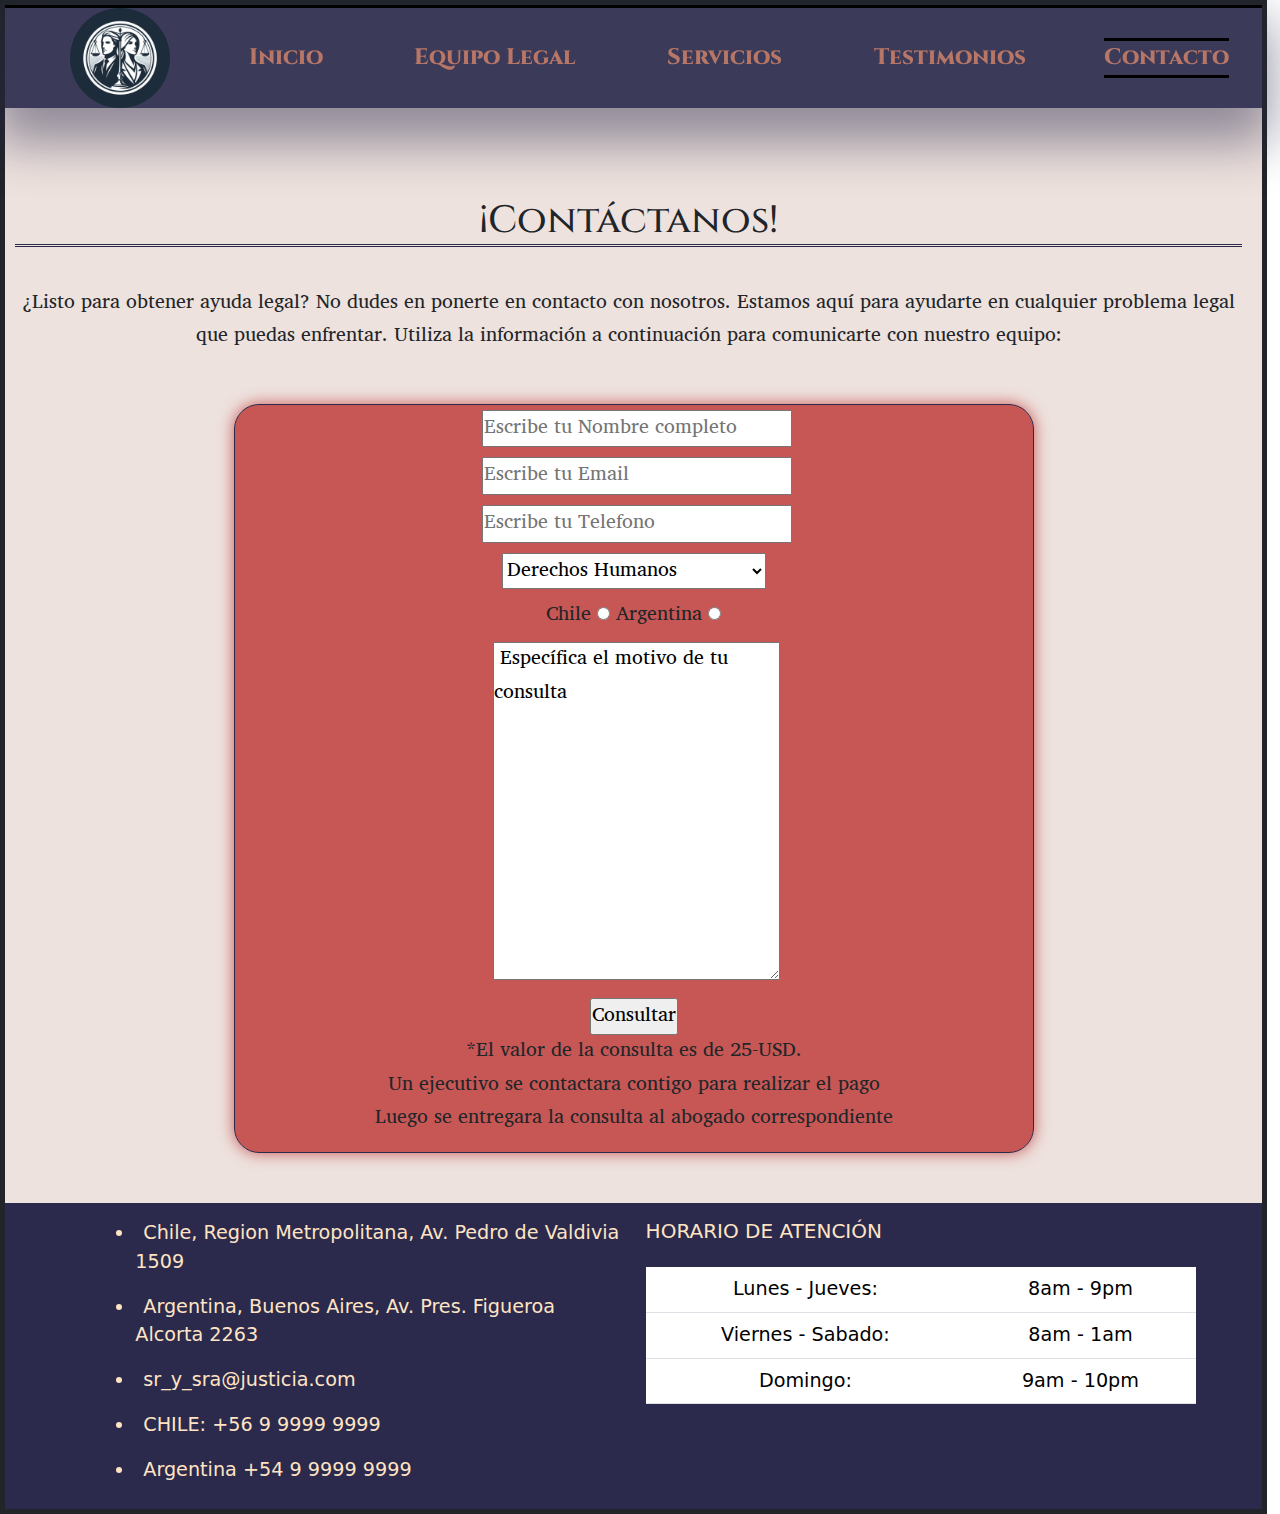
<file: pages/contacto.html>
<!DOCTYPE html>
<html lang="es">

<head>
    <meta charset="UTF-8">
    <meta name="viewport" content="width=device-width, initial-scale=1.0">
    <link rel="preconnect" href="https://fonts.googleapis.com">
    <link rel="preconnect" href="https://fonts.gstatic.com" crossorigin>
    <link href="https://fonts.googleapis.com/css2?family=Annapurna+SIL:wght@400;700&family=Cinzel:wght@400..900&display=swap" rel="stylesheet">
    <link href="https://cdn.jsdelivr.net/npm/bootstrap@5.3.3/dist/css/bootstrap.min.css" rel="stylesheet" integrity="sha384-QWTKZyjpPEjISv5WaRU9OFeRpok6YctnYmDr5pNlyT2bRjXh0JMhjY6hW+ALEwIH" crossorigin="anonymous">
    <link type="image/x-icon" href="../assets/icono.png" rel="icon" />
    <link rel="stylesheet" href="../css/style.css">
    <title>Unidos Por La Justicia</title>
</head>

<body>
    <nav>
        <ul class="nav_ul">
            <li><img class="nav_logo" src="../assets/logo.jpg" alt=""></li>
            <li class="nav_ul_li"><a href="../index.html">Inicio</a></li>
            <li class="nav_ul_li"><a href="./equipo.html">Equipo Legal</a></li>
            <li class="nav_ul_li"><a href="./servicios.html">Servicios</a></li>
            <li class="nav_ul_li"><a href="./testimonios.html">Testimonios</a></li>
            <li class="nav_ul_li_ubicacion_actual"><a href="#">Contacto</a></li>
        </ul>
    </nav>
    <main>
        <section class="texto_principal">
            <h2>¡Contáctanos!</h2>
            <p>¿Listo para obtener ayuda legal? No dudes en ponerte en contacto con
                nosotros. Estamos aquí para ayudarte en cualquier problema legal que
                puedas enfrentar. Utiliza la información a continuación para comunicarte
                con nuestro equipo:
            </p>
        </section>
        <section class="formulario">
            <form>
                <div class="inputs">
                    <label for="nombre"></label>
                    <input type="text" name="nombre" id="nombre" placeholder="Escribe tu Nombre completo" required>
                </div>
                <div class="inputs">
                    <label for="email"></label>
                    <input type="email" name="email" id="email" placeholder="Escribe tu Email" required>
                </div>
                <div class="inputs">
                    <label for="fono"></label>
                    <input type="tel" name="fono" id="fono" placeholder="Escribe tu Telefono" required>
                </div>
                <div class="inputs">
                    <select name="caso" id="caso" required>
                        <option value="Derechos Humanos">Derechos Humanos</option>
                        <option value="Derecho Civil">Derecho Civil</option>
                        <option value="Derecho De Familia">Derecho De Familia</option>
                        <option value="Derecho Penal">Derecho Penal</option>
                        <option value="Testamento">Testamento</option>
                        <option value="Maltrato animal">Maltrato animal</option>
                        <option value="Planificacion Patrimonial">Planificacion Patrimonial</option>
                        <option value="Derecho Inmobiliario">Derecho Inmobiliario</option>
                        <option value="Derecho Comercial">Derecho Comercial</option>
                        <option value="Derechos de Autor">Derechos de Autor</option>
                        <option value="Asesoramiento Empresarial">Asesoramiento Empresarial</option>
                        <option value="Derecho Empresarial">Derecho Empresarial</option>
                        <option value="Sin Especificar">...OTRO...</option>
                    </select>
                </div>
                <div class="inputs">
                    <label for="pais">Chile</label>
                    <input type="radio" name="pais" id="pais" value="Chile" required>
                    <label for="pais">Argentina</label>
                    <input type="radio" name="pais" id="pais" value="Argentina" required>
                </div>
                <div class="inputs">
                    <label for="asunto"></label>
                    <textarea name="asunto" cols="20" rows="10" required> Específica el motivo de tu consulta
                    </textarea>
                </div>
                <input type="submit" value="Consultar">
                <p>*El valor de la consulta es de 25-USD. <br>
                    Un ejecutivo se contactara contigo para realizar el pago <br>
                    Luego se entregara la consulta al abogado correspondiente</p>
            </form>
        </section>
    </main>
    <footer class="text-center text-lg-start" style="background-color: #2B2A4C;">
        <!-- Grid container -->
        <div class="container p-2">
            <!--Grid row-->
            <div class="row mt-2">
                <!--Grid column-->
                <div class="col-lg-6 col-md-6 mb-6 mb-md-0">
                    <ul class="fa-ul" style="margin-left: 1.65em;">
                        <li class="mb-3">
                            <span class="ms-2">Chile, Region Metropolitana, Av. Pedro de Valdivia 1509
                            </span>
                        </li>
                        <li class="mb-3">
                            <span class="ms-2">Argentina, Buenos Aires, Av. Pres. Figueroa Alcorta 2263
                            </span>
                        </li>
                        <li class="mb-3">
                            <span class="ms-2">sr_y_sra@justicia.com</span>
                        </li>
                        <li class="mb-3">
                            <span class="ms-2">CHILE: +56 9 9999 9999</span>
                        </li>
                        <li class="mb-3">
                            <span class="ms-2">Argentina +54 9 9999 9999</span>
                        </li>
                    </ul>
                </div>
                <!--Grid column-->
                <div class="col-lg-6 col-md-6 mb-6 mb-md-0">
                    <h5 class="text-uppercase mb-4">Horario de Atención</h5>
                    <table class="table text-center text-white">
                        <tbody class="font-weight-normal">
                            <tr>
                                <td>Lunes - Jueves:</td>
                                <td>8am - 9pm</td>
                            </tr>
                            <tr>
                                <td>Viernes - Sabado:</td>
                                <td>8am - 1am</td>
                            </tr>
                            <tr>
                                <td>Domingo:</td>
                                <td>9am - 10pm</td>
                            </tr>
                        </tbody>
                    </table>
                </div>
                <!--Grid column-->
            </div>
            <!--Grid row-->
        </div>
        <!-- Grid container -->
    </footer>
</body>

</html>
</file>
<file: css/style.css>
* {
    margin: 0;
    padding: 0;
}

body{
    font-size: 32px;
    width: 99%;
    max-width: 1600px;
    height: 100%;
    border: 5px solid;
    display: grid;
    grid-template-areas:
        "header header header header"
        "nav nav nav nav"
        "main main main main"
        "footer footer footer footer"
}

.body_pages{
    grid-template-areas:
        "nav nav nav nav"
        "main main main aside"
        "footer footer footer footer"
}

header{
    background-image: url(../assets/fondoheader.jpg);
    background-repeat: no-repeat;
    background-size: 100%;
    background-position: top;
    text-align: center;
    grid-area: header;
}

h1{
    background-color: #eee2de8f;
    font-family: cinzel, serif;
    font-size: 2em;
    margin-top: 250px;
    border-bottom: 5px #2B2A4C solid;
    border-top: 5px #2B2A4C solid;
    box-shadow: 0px 0px 100px 10px #2b2a4ca8;
}

.logo{
    border-radius:50%;
    width: 330px;
    margin-top: 5px;
    margin-bottom: 25px;
}

nav {
    background-color: #2b2a4cec;
    position: sticky;
    top: 0;
    font-size: 0.7em;
    box-shadow: 0px 25px 50px 10px #2b2a4c79;
    grid-area: nav;
}

.nav_ul {
    font-family: cinzel, serif;
    list-style-type: none;
    display: flex;
    flex-direction: row;
    justify-content:space-around;
    border-top: 3px solid black;
    margin-bottom: 0;
}

.nav_logo{
    width: 100px;
    border-radius: 50%;
}

.nav_ul_li {
    padding: 5px 13px 5px 13px;
    align-self: center;
}

.nav_ul_li_ubicacion_actual{
    border-top: 3px black solid;
    border-bottom: 3px black solid;
    align-self: center;
}

a{
    color: #ea906cb7;
    font-weight: 800;
    text-decoration: none;
}

a:hover{
    background-color: #ea906cb7 ;
    color: #EEE2DE;
    border-left: 16px double #0f0f30;
    border-right: 16px double #0f0f30;
}

a:active {
    background-color: #B31312 ;
    color: #2B2A4C;
    border-left: 16px double #0f0f30;
    border-right: 16px double #0f0f30;
}

main{
    font-size: 0.7em;
    background-color: #EEE2DE;
    font-family: annapurna SIL;
    text-align: left;
    grid-area: main;
}

.texto_principal{
    background-color: #f7f7f700;
    text-align: center;
    padding-left: 10px;
    margin-right: 20px;
    margin-bottom: 50px;
}

h2 {
    font-family: cinzel, serif;
    font-size: 1.7em;
    margin-top: 90px;
    margin-bottom: 40px;
    text-align: center;
    border-bottom: 3px #2B2A4C double ;
}

article{
    background-color: #2b2a4c55;
    text-align: left;
    margin: 30px;
    padding: 10px;
    border-radius: 25px;
}

h3{
    font-family: cinzel, serif;
    margin-left: 110px;
    text-decoration: underline;
}

ol{
    list-style: none;
    margin: 10px;
}

ol li{
    border-left: 2px solid #2B2A4C;
    margin-top: 5px;
}

.imgseparadora {
    width: 100%;
    margin-top: 30px;
}

h4{
    font-family: cinzel, serif;
    font-size: 0.8em;
    margin-bottom: 16px;
    border-bottom: 3px double black;
    border-left: 3px double black;
}

.contenedor_flex_equipo{
    background-color: #ea906c6f;
    display: flex;
    justify-content: center;
    flex-wrap: wrap;
    text-align: left;
    margin: 20px;
    border-radius: 50px;
    box-shadow: 0px 0px 15px 0px #2b2a4ca8;
}

.cartas_flex {
    background-color: #ea906c6f;
    border: 3px solid #2B2A4C;
    width: 250px;
    margin: 10px;
    padding: 10px;
    box-shadow: 0px 0px 15px 0px #2b2a4ca8;
}

.cartas_flex img {
    width: 100%
}

.contenedor_flex_servicios{
    display: flex;
    justify-content: center;
    flex-wrap: wrap;
    text-align: left;
    margin: 20px;
    border-radius: 50px;
}

.cartas_flex_servicios {
    flex-grow: 1;
    background-color: #EEE2DE;
    border: 3px solid #2B2A4C;
    margin: 10px;
    padding: 10px;
    box-shadow: 0px 0px 15px 0px #2b2a4ca8;
}

dt{
    margin-bottom: 10px;
}

.contenedor_testimonios{
    display: flex;
    flex-wrap: wrap;
    margin-top: 30px;
    margin-bottom: 30px;
}


/*----.Card es de bootstrap--- 
-------viene en RELATIVE-----
-------lo cambie por que interactua con mi NAV:STICKY----
-------tarde un monton en buscar la falla
-------ahora no se rompe la pagina "TESTIMONIOS"
        ESTOY TRISTE---*/         
.card{
    position:static ;
}

.formulario{
    background: #b31212ab;
    box-shadow: 0 0 15px #b31212ab;
    border: 1px solid #2B2A4C;
    border-radius: 25px;
    max-width: 800px;
    text-align: center;
    margin: auto auto 50px auto;
}

.inputs{
    text-align: center;
    width: 100%;
    padding: 5px 0 5px 0;
}
aside{
    background-color: #B31312;
    grid-area: aside;
}


aside section {
    display: flex;
    justify-content: center;
    flex-wrap: wrap;
    background-color: #2b2a4c55;
    margin: 10px;
}

aside section h3 {
    margin-bottom: 30px;
    text-decoration: underline;
    font-size: 1.2em;
}

aside section article{
    margin-bottom: 80px;
}

aside section article h4{
    text-shadow: 0px 0px 7px #EEE2DE;
}

aside a img{
    width: 100%;
}

.aside_parrafo_testimonios{
    font-family: annapurna SIL;
    font-size: 0.8em;
    color: #050522;
    margin: 0;
}

footer{
    font-size: 0.6em;
    background-color: #2B2A4C;
    color: bisque;
    grid-area: footer;
}

@media (max-width: 976px) {
    .body_pages{
        display: grid;
        grid-template-areas:
                    "header"
                    "nav"
                    "main"
                    "aside"
                    "footer";   
    }

    .nav_logo {
        width: 0;
    }

    article{
        width: 100%;
        margin: 0px;
    }

    aside section article {
        width: 290px;
    }

}




@media (max-width: 876px){
    
    .body_pages{
        font-size: 28px
    }

    h1{
        margin-top: 140px;
    }

    .logo{
        width: 260px;
    }

    .nav_ul{
        padding: 0;
        font-size: 0.8em;
    }
}

@media (max-width : 696px){

    header{
        background-size: auto;
}

    h1 {
        font-size: 1.1em;
        margin-top: 200px;
    }

    .texto_principal {
        margin: 20px 0 30px 0;
        padding: 0;
    }

    section h3{
        margin: 0px;
        padding: 20px;
    }

    .contenedor_flex{
        margin: 5px;
    }

    nav {
        position: static;
    }

    .nav_ul {
        flex-direction: column;
    }
    
}
</file>
